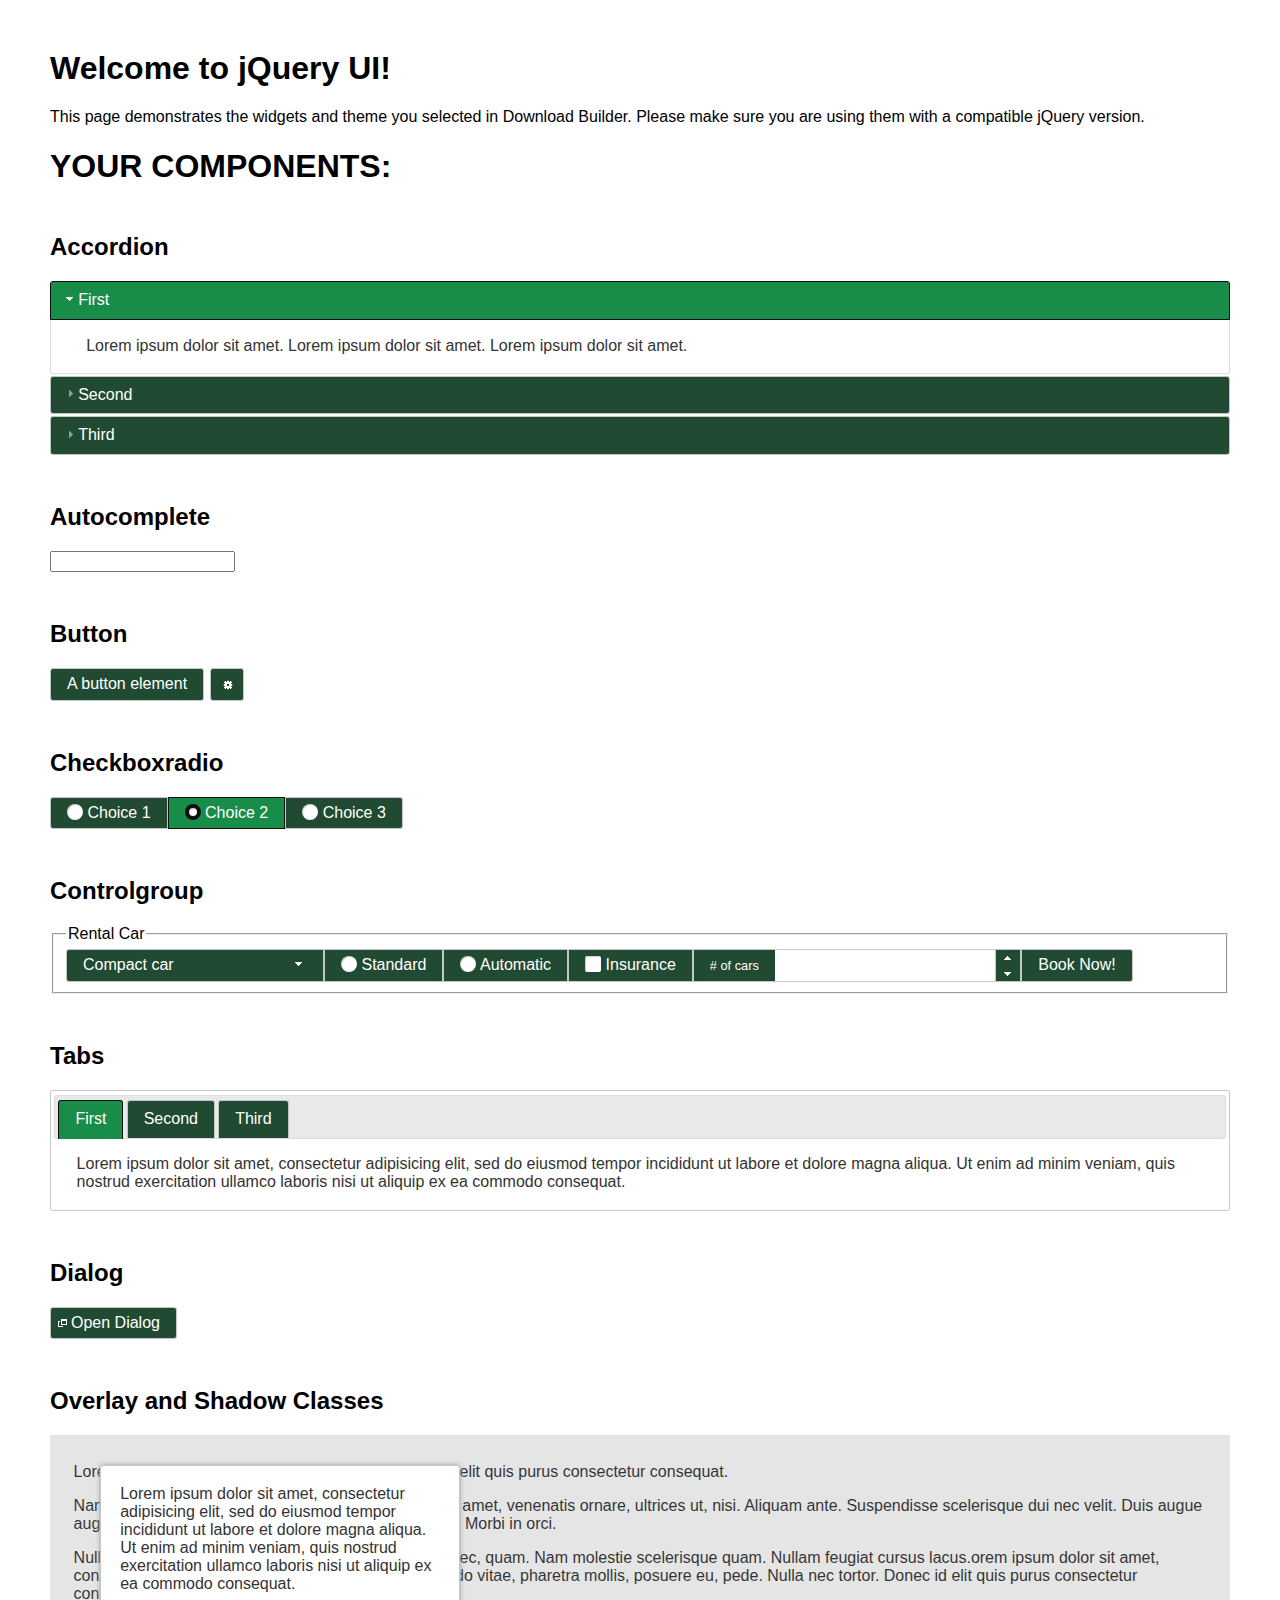
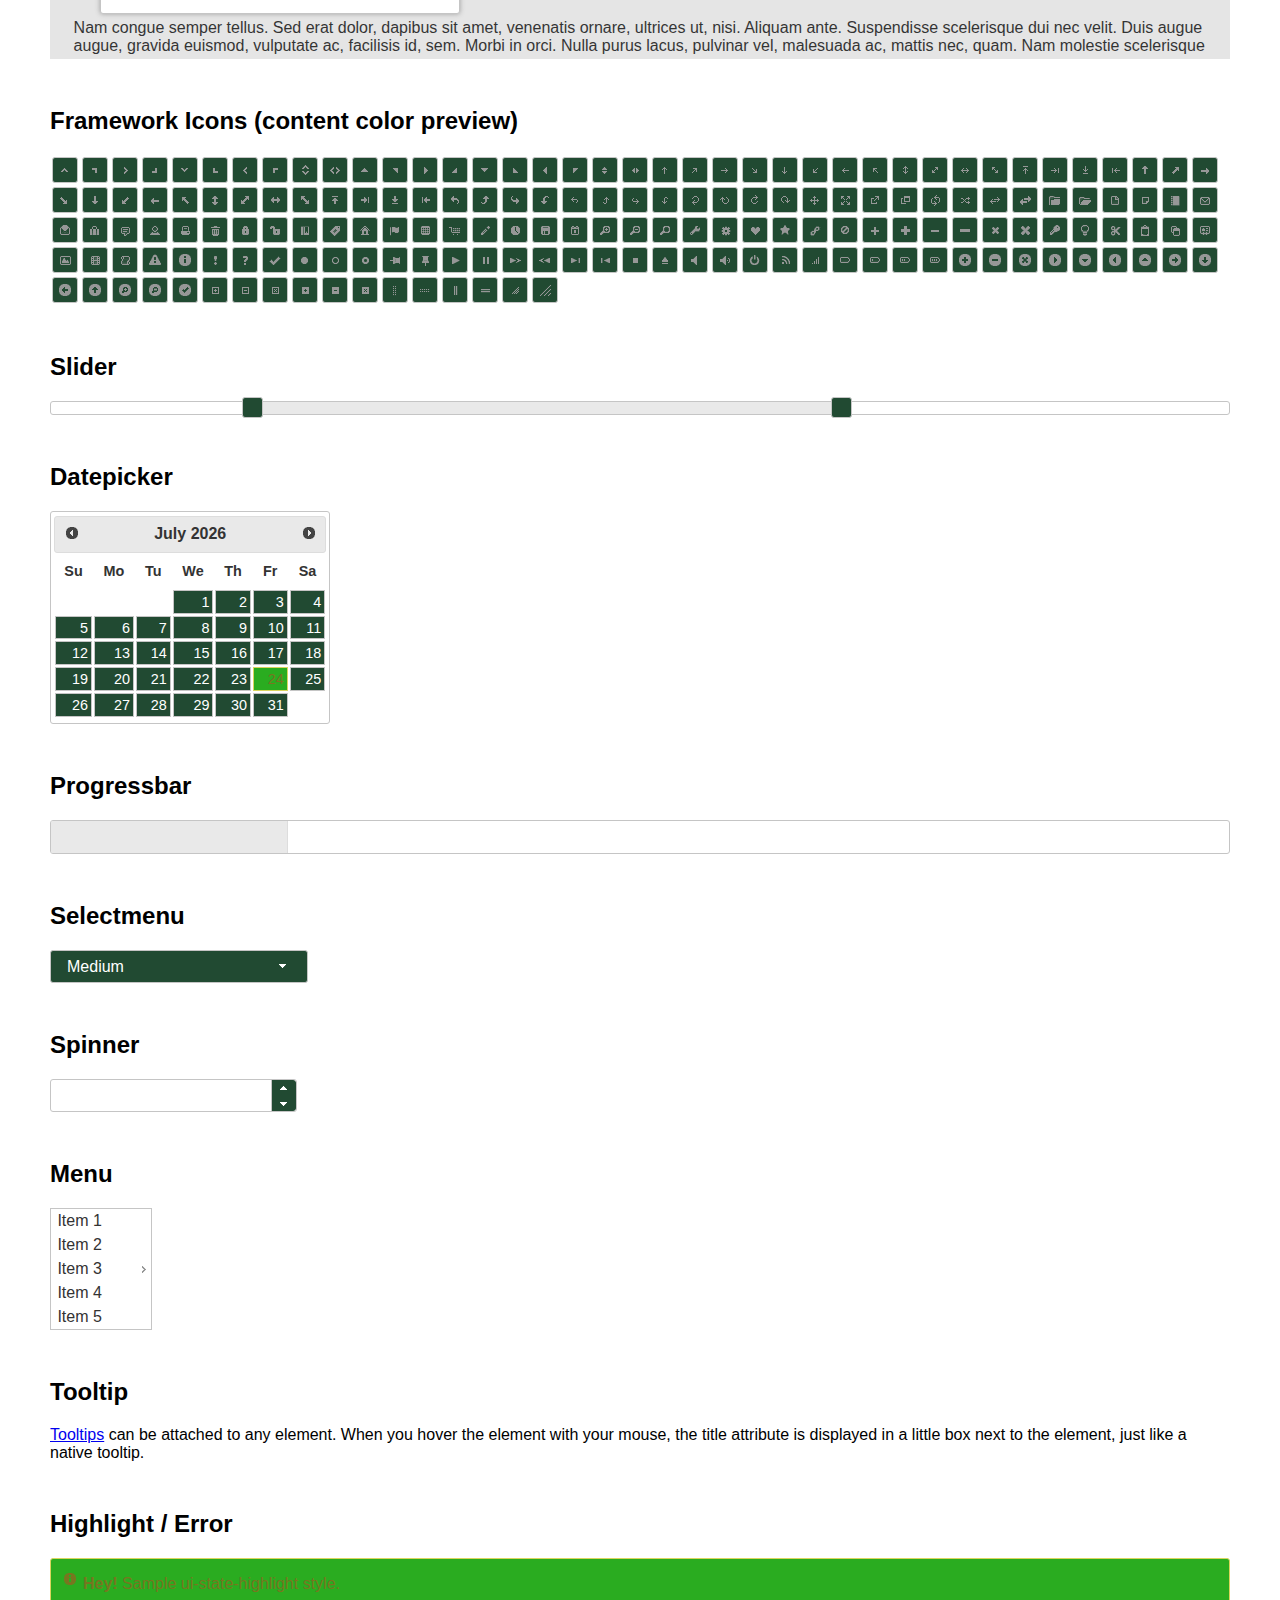
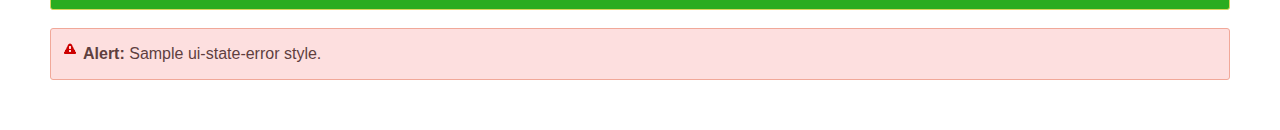
<file: assets/jquery-ui/index.html>
<!doctype html>
<html lang="us">
<head>
	<meta charset="utf-8">
	<title>jQuery UI Example Page</title>
	<link href="jquery-ui.css" rel="stylesheet">
	<style>
	body{
		font-family: "Trebuchet MS", sans-serif;
		margin: 50px;
	}
	.demoHeaders {
		margin-top: 2em;
	}
	#dialog-link {
		padding: .4em 1em .4em 20px;
		text-decoration: none;
		position: relative;
	}
	#dialog-link span.ui-icon {
		margin: 0 5px 0 0;
		position: absolute;
		left: .2em;
		top: 50%;
		margin-top: -8px;
	}
	#icons {
		margin: 0;
		padding: 0;
	}
	#icons li {
		margin: 2px;
		position: relative;
		padding: 4px 0;
		cursor: pointer;
		float: left;
		list-style: none;
	}
	#icons span.ui-icon {
		float: left;
		margin: 0 4px;
	}
	.fakewindowcontain .ui-widget-overlay {
		position: absolute;
	}
	select {
		width: 200px;
	}
	</style>
</head>
<body>

<h1>Welcome to jQuery UI!</h1>

<div class="ui-widget">
	<p>This page demonstrates the widgets and theme you selected in Download Builder. Please make sure you are using them with a compatible jQuery version.</p>
</div>

<h1>YOUR COMPONENTS:</h1>


<!-- Accordion -->
<h2 class="demoHeaders">Accordion</h2>
<div id="accordion">
	<h3>First</h3>
	<div>Lorem ipsum dolor sit amet. Lorem ipsum dolor sit amet. Lorem ipsum dolor sit amet.</div>
	<h3>Second</h3>
	<div>Phasellus mattis tincidunt nibh.</div>
	<h3>Third</h3>
	<div>Nam dui erat, auctor a, dignissim quis.</div>
</div>



<!-- Autocomplete -->
<h2 class="demoHeaders">Autocomplete</h2>
<div>
	<input id="autocomplete" title="type &quot;a&quot;">
</div>



<!-- Button -->
<h2 class="demoHeaders">Button</h2>
<button id="button">A button element</button>
<button id="button-icon">An icon-only button</button>



<!-- Checkboxradio -->
<h2 class="demoHeaders">Checkboxradio</h2>
<form style="margin-top: 1em;">
	<div id="radioset">
		<input type="radio" id="radio1" name="radio"><label for="radio1">Choice 1</label>
		<input type="radio" id="radio2" name="radio" checked="checked"><label for="radio2">Choice 2</label>
		<input type="radio" id="radio3" name="radio"><label for="radio3">Choice 3</label>
	</div>
</form>



<!-- Controlgroup -->
<h2 class="demoHeaders">Controlgroup</h2>
<fieldset>
	<legend>Rental Car</legend>
	<div id="controlgroup">
		<select id="car-type">
			<option>Compact car</option>
			<option>Midsize car</option>
			<option>Full size car</option>
			<option>SUV</option>
			<option>Luxury</option>
			<option>Truck</option>
			<option>Van</option>
		</select>
		<label for="transmission-standard">Standard</label>
		<input type="radio" name="transmission" id="transmission-standard">
		<label for="transmission-automatic">Automatic</label>
		<input type="radio" name="transmission" id="transmission-automatic">
		<label for="insurance">Insurance</label>
		<input type="checkbox" name="insurance" id="insurance">
		<label for="horizontal-spinner" class="ui-controlgroup-label"># of cars</label>
		<input id="horizontal-spinner" class="ui-spinner-input">
		<button>Book Now!</button>
	</div>
</fieldset>



<!-- Tabs -->
<h2 class="demoHeaders">Tabs</h2>
<div id="tabs">
	<ul>
		<li><a href="#tabs-1">First</a></li>
		<li><a href="#tabs-2">Second</a></li>
		<li><a href="#tabs-3">Third</a></li>
	</ul>
	<div id="tabs-1">Lorem ipsum dolor sit amet, consectetur adipisicing elit, sed do eiusmod tempor incididunt ut labore et dolore magna aliqua. Ut enim ad minim veniam, quis nostrud exercitation ullamco laboris nisi ut aliquip ex ea commodo consequat.</div>
	<div id="tabs-2">Phasellus mattis tincidunt nibh. Cras orci urna, blandit id, pretium vel, aliquet ornare, felis. Maecenas scelerisque sem non nisl. Fusce sed lorem in enim dictum bibendum.</div>
	<div id="tabs-3">Nam dui erat, auctor a, dignissim quis, sollicitudin eu, felis. Pellentesque nisi urna, interdum eget, sagittis et, consequat vestibulum, lacus. Mauris porttitor ullamcorper augue.</div>
</div>



<h2 class="demoHeaders">Dialog</h2>
<p>
	<button id="dialog-link" class="ui-button ui-corner-all ui-widget">
		<span class="ui-icon ui-icon-newwin"></span>Open Dialog
	</button>
</p>

<h2 class="demoHeaders">Overlay and Shadow Classes</h2>
<div style="position: relative; width: 96%; height: 200px; padding:1% 2%; overflow:hidden;" class="fakewindowcontain">
	<p>Lorem ipsum dolor sit amet,  Nulla nec tortor. Donec id elit quis purus consectetur consequat. </p><p>Nam congue semper tellus. Sed erat dolor, dapibus sit amet, venenatis ornare, ultrices ut, nisi. Aliquam ante. Suspendisse scelerisque dui nec velit. Duis augue augue, gravida euismod, vulputate ac, facilisis id, sem. Morbi in orci. </p><p>Nulla purus lacus, pulvinar vel, malesuada ac, mattis nec, quam. Nam molestie scelerisque quam. Nullam feugiat cursus lacus.orem ipsum dolor sit amet, consectetur adipiscing elit. Donec libero risus, commodo vitae, pharetra mollis, posuere eu, pede. Nulla nec tortor. Donec id elit quis purus consectetur consequat. </p><p>Nam congue semper tellus. Sed erat dolor, dapibus sit amet, venenatis ornare, ultrices ut, nisi. Aliquam ante. Suspendisse scelerisque dui nec velit. Duis augue augue, gravida euismod, vulputate ac, facilisis id, sem. Morbi in orci. Nulla purus lacus, pulvinar vel, malesuada ac, mattis nec, quam. Nam molestie scelerisque quam. </p><p>Nullam feugiat cursus lacus.orem ipsum dolor sit amet, consectetur adipiscing elit. Donec libero risus, commodo vitae, pharetra mollis, posuere eu, pede. Nulla nec tortor. Donec id elit quis purus consectetur consequat. Nam congue semper tellus. Sed erat dolor, dapibus sit amet, venenatis ornare, ultrices ut, nisi. Aliquam ante. </p><p>Suspendisse scelerisque dui nec velit. Duis augue augue, gravida euismod, vulputate ac, facilisis id, sem. Morbi in orci. Nulla purus lacus, pulvinar vel, malesuada ac, mattis nec, quam. Nam molestie scelerisque quam. Nullam feugiat cursus lacus.orem ipsum dolor sit amet, consectetur adipiscing elit. Donec libero risus, commodo vitae, pharetra mollis, posuere eu, pede. Nulla nec tortor. Donec id elit quis purus consectetur consequat. Nam congue semper tellus. Sed erat dolor, dapibus sit amet, venenatis ornare, ultrices ut, nisi. </p>

	<!-- ui-dialog -->
	<div class="ui-widget-overlay ui-front"></div>
	<div style="position: absolute; width: 320px; left: 50px; top: 30px; padding: 1.2em" class="ui-widget ui-front ui-widget-content ui-corner-all ui-widget-shadow">
		Lorem ipsum dolor sit amet, consectetur adipisicing elit, sed do eiusmod tempor incididunt ut labore et dolore magna aliqua. Ut enim ad minim veniam, quis nostrud exercitation ullamco laboris nisi ut aliquip ex ea commodo consequat.
	</div>

</div>

<!-- ui-dialog -->
<div id="dialog" title="Dialog Title">
	<p>Lorem ipsum dolor sit amet, consectetur adipisicing elit, sed do eiusmod tempor incididunt ut labore et dolore magna aliqua. Ut enim ad minim veniam, quis nostrud exercitation ullamco laboris nisi ut aliquip ex ea commodo consequat.</p>
</div>



<h2 class="demoHeaders">Framework Icons (content color preview)</h2>
<ul id="icons" class="ui-widget ui-helper-clearfix">
	<li class="ui-state-default ui-corner-all" title=".ui-icon-caret-1-n"><span class="ui-icon ui-icon-caret-1-n"></span></li>
	<li class="ui-state-default ui-corner-all" title=".ui-icon-caret-1-ne"><span class="ui-icon ui-icon-caret-1-ne"></span></li>
	<li class="ui-state-default ui-corner-all" title=".ui-icon-caret-1-e"><span class="ui-icon ui-icon-caret-1-e"></span></li>
	<li class="ui-state-default ui-corner-all" title=".ui-icon-caret-1-se"><span class="ui-icon ui-icon-caret-1-se"></span></li>
	<li class="ui-state-default ui-corner-all" title=".ui-icon-caret-1-s"><span class="ui-icon ui-icon-caret-1-s"></span></li>
	<li class="ui-state-default ui-corner-all" title=".ui-icon-caret-1-sw"><span class="ui-icon ui-icon-caret-1-sw"></span></li>
	<li class="ui-state-default ui-corner-all" title=".ui-icon-caret-1-w"><span class="ui-icon ui-icon-caret-1-w"></span></li>
	<li class="ui-state-default ui-corner-all" title=".ui-icon-caret-1-nw"><span class="ui-icon ui-icon-caret-1-nw"></span></li>
	<li class="ui-state-default ui-corner-all" title=".ui-icon-caret-2-n-s"><span class="ui-icon ui-icon-caret-2-n-s"></span></li>
	<li class="ui-state-default ui-corner-all" title=".ui-icon-caret-2-e-w"><span class="ui-icon ui-icon-caret-2-e-w"></span></li>
	<li class="ui-state-default ui-corner-all" title=".ui-icon-triangle-1-n"><span class="ui-icon ui-icon-triangle-1-n"></span></li>
	<li class="ui-state-default ui-corner-all" title=".ui-icon-triangle-1-ne"><span class="ui-icon ui-icon-triangle-1-ne"></span></li>
	<li class="ui-state-default ui-corner-all" title=".ui-icon-triangle-1-e"><span class="ui-icon ui-icon-triangle-1-e"></span></li>
	<li class="ui-state-default ui-corner-all" title=".ui-icon-triangle-1-se"><span class="ui-icon ui-icon-triangle-1-se"></span></li>
	<li class="ui-state-default ui-corner-all" title=".ui-icon-triangle-1-s"><span class="ui-icon ui-icon-triangle-1-s"></span></li>
	<li class="ui-state-default ui-corner-all" title=".ui-icon-triangle-1-sw"><span class="ui-icon ui-icon-triangle-1-sw"></span></li>
	<li class="ui-state-default ui-corner-all" title=".ui-icon-triangle-1-w"><span class="ui-icon ui-icon-triangle-1-w"></span></li>
	<li class="ui-state-default ui-corner-all" title=".ui-icon-triangle-1-nw"><span class="ui-icon ui-icon-triangle-1-nw"></span></li>
	<li class="ui-state-default ui-corner-all" title=".ui-icon-triangle-2-n-s"><span class="ui-icon ui-icon-triangle-2-n-s"></span></li>
	<li class="ui-state-default ui-corner-all" title=".ui-icon-triangle-2-e-w"><span class="ui-icon ui-icon-triangle-2-e-w"></span></li>
	<li class="ui-state-default ui-corner-all" title=".ui-icon-arrow-1-n"><span class="ui-icon ui-icon-arrow-1-n"></span></li>
	<li class="ui-state-default ui-corner-all" title=".ui-icon-arrow-1-ne"><span class="ui-icon ui-icon-arrow-1-ne"></span></li>
	<li class="ui-state-default ui-corner-all" title=".ui-icon-arrow-1-e"><span class="ui-icon ui-icon-arrow-1-e"></span></li>
	<li class="ui-state-default ui-corner-all" title=".ui-icon-arrow-1-se"><span class="ui-icon ui-icon-arrow-1-se"></span></li>
	<li class="ui-state-default ui-corner-all" title=".ui-icon-arrow-1-s"><span class="ui-icon ui-icon-arrow-1-s"></span></li>
	<li class="ui-state-default ui-corner-all" title=".ui-icon-arrow-1-sw"><span class="ui-icon ui-icon-arrow-1-sw"></span></li>
	<li class="ui-state-default ui-corner-all" title=".ui-icon-arrow-1-w"><span class="ui-icon ui-icon-arrow-1-w"></span></li>
	<li class="ui-state-default ui-corner-all" title=".ui-icon-arrow-1-nw"><span class="ui-icon ui-icon-arrow-1-nw"></span></li>
	<li class="ui-state-default ui-corner-all" title=".ui-icon-arrow-2-n-s"><span class="ui-icon ui-icon-arrow-2-n-s"></span></li>
	<li class="ui-state-default ui-corner-all" title=".ui-icon-arrow-2-ne-sw"><span class="ui-icon ui-icon-arrow-2-ne-sw"></span></li>
	<li class="ui-state-default ui-corner-all" title=".ui-icon-arrow-2-e-w"><span class="ui-icon ui-icon-arrow-2-e-w"></span></li>
	<li class="ui-state-default ui-corner-all" title=".ui-icon-arrow-2-se-nw"><span class="ui-icon ui-icon-arrow-2-se-nw"></span></li>
	<li class="ui-state-default ui-corner-all" title=".ui-icon-arrowstop-1-n"><span class="ui-icon ui-icon-arrowstop-1-n"></span></li>
	<li class="ui-state-default ui-corner-all" title=".ui-icon-arrowstop-1-e"><span class="ui-icon ui-icon-arrowstop-1-e"></span></li>
	<li class="ui-state-default ui-corner-all" title=".ui-icon-arrowstop-1-s"><span class="ui-icon ui-icon-arrowstop-1-s"></span></li>
	<li class="ui-state-default ui-corner-all" title=".ui-icon-arrowstop-1-w"><span class="ui-icon ui-icon-arrowstop-1-w"></span></li>
	<li class="ui-state-default ui-corner-all" title=".ui-icon-arrowthick-1-n"><span class="ui-icon ui-icon-arrowthick-1-n"></span></li>
	<li class="ui-state-default ui-corner-all" title=".ui-icon-arrowthick-1-ne"><span class="ui-icon ui-icon-arrowthick-1-ne"></span></li>
	<li class="ui-state-default ui-corner-all" title=".ui-icon-arrowthick-1-e"><span class="ui-icon ui-icon-arrowthick-1-e"></span></li>
	<li class="ui-state-default ui-corner-all" title=".ui-icon-arrowthick-1-se"><span class="ui-icon ui-icon-arrowthick-1-se"></span></li>
	<li class="ui-state-default ui-corner-all" title=".ui-icon-arrowthick-1-s"><span class="ui-icon ui-icon-arrowthick-1-s"></span></li>
	<li class="ui-state-default ui-corner-all" title=".ui-icon-arrowthick-1-sw"><span class="ui-icon ui-icon-arrowthick-1-sw"></span></li>
	<li class="ui-state-default ui-corner-all" title=".ui-icon-arrowthick-1-w"><span class="ui-icon ui-icon-arrowthick-1-w"></span></li>
	<li class="ui-state-default ui-corner-all" title=".ui-icon-arrowthick-1-nw"><span class="ui-icon ui-icon-arrowthick-1-nw"></span></li>
	<li class="ui-state-default ui-corner-all" title=".ui-icon-arrowthick-2-n-s"><span class="ui-icon ui-icon-arrowthick-2-n-s"></span></li>
	<li class="ui-state-default ui-corner-all" title=".ui-icon-arrowthick-2-ne-sw"><span class="ui-icon ui-icon-arrowthick-2-ne-sw"></span></li>
	<li class="ui-state-default ui-corner-all" title=".ui-icon-arrowthick-2-e-w"><span class="ui-icon ui-icon-arrowthick-2-e-w"></span></li>
	<li class="ui-state-default ui-corner-all" title=".ui-icon-arrowthick-2-se-nw"><span class="ui-icon ui-icon-arrowthick-2-se-nw"></span></li>
	<li class="ui-state-default ui-corner-all" title=".ui-icon-arrowthickstop-1-n"><span class="ui-icon ui-icon-arrowthickstop-1-n"></span></li>
	<li class="ui-state-default ui-corner-all" title=".ui-icon-arrowthickstop-1-e"><span class="ui-icon ui-icon-arrowthickstop-1-e"></span></li>
	<li class="ui-state-default ui-corner-all" title=".ui-icon-arrowthickstop-1-s"><span class="ui-icon ui-icon-arrowthickstop-1-s"></span></li>
	<li class="ui-state-default ui-corner-all" title=".ui-icon-arrowthickstop-1-w"><span class="ui-icon ui-icon-arrowthickstop-1-w"></span></li>
	<li class="ui-state-default ui-corner-all" title=".ui-icon-arrowreturnthick-1-w"><span class="ui-icon ui-icon-arrowreturnthick-1-w"></span></li>
	<li class="ui-state-default ui-corner-all" title=".ui-icon-arrowreturnthick-1-n"><span class="ui-icon ui-icon-arrowreturnthick-1-n"></span></li>
	<li class="ui-state-default ui-corner-all" title=".ui-icon-arrowreturnthick-1-e"><span class="ui-icon ui-icon-arrowreturnthick-1-e"></span></li>
	<li class="ui-state-default ui-corner-all" title=".ui-icon-arrowreturnthick-1-s"><span class="ui-icon ui-icon-arrowreturnthick-1-s"></span></li>
	<li class="ui-state-default ui-corner-all" title=".ui-icon-arrowreturn-1-w"><span class="ui-icon ui-icon-arrowreturn-1-w"></span></li>
	<li class="ui-state-default ui-corner-all" title=".ui-icon-arrowreturn-1-n"><span class="ui-icon ui-icon-arrowreturn-1-n"></span></li>
	<li class="ui-state-default ui-corner-all" title=".ui-icon-arrowreturn-1-e"><span class="ui-icon ui-icon-arrowreturn-1-e"></span></li>
	<li class="ui-state-default ui-corner-all" title=".ui-icon-arrowreturn-1-s"><span class="ui-icon ui-icon-arrowreturn-1-s"></span></li>
	<li class="ui-state-default ui-corner-all" title=".ui-icon-arrowrefresh-1-w"><span class="ui-icon ui-icon-arrowrefresh-1-w"></span></li>
	<li class="ui-state-default ui-corner-all" title=".ui-icon-arrowrefresh-1-n"><span class="ui-icon ui-icon-arrowrefresh-1-n"></span></li>
	<li class="ui-state-default ui-corner-all" title=".ui-icon-arrowrefresh-1-e"><span class="ui-icon ui-icon-arrowrefresh-1-e"></span></li>
	<li class="ui-state-default ui-corner-all" title=".ui-icon-arrowrefresh-1-s"><span class="ui-icon ui-icon-arrowrefresh-1-s"></span></li>
	<li class="ui-state-default ui-corner-all" title=".ui-icon-arrow-4"><span class="ui-icon ui-icon-arrow-4"></span></li>
	<li class="ui-state-default ui-corner-all" title=".ui-icon-arrow-4-diag"><span class="ui-icon ui-icon-arrow-4-diag"></span></li>
	<li class="ui-state-default ui-corner-all" title=".ui-icon-extlink"><span class="ui-icon ui-icon-extlink"></span></li>
	<li class="ui-state-default ui-corner-all" title=".ui-icon-newwin"><span class="ui-icon ui-icon-newwin"></span></li>
	<li class="ui-state-default ui-corner-all" title=".ui-icon-refresh"><span class="ui-icon ui-icon-refresh"></span></li>
	<li class="ui-state-default ui-corner-all" title=".ui-icon-shuffle"><span class="ui-icon ui-icon-shuffle"></span></li>
	<li class="ui-state-default ui-corner-all" title=".ui-icon-transfer-e-w"><span class="ui-icon ui-icon-transfer-e-w"></span></li>
	<li class="ui-state-default ui-corner-all" title=".ui-icon-transferthick-e-w"><span class="ui-icon ui-icon-transferthick-e-w"></span></li>
	<li class="ui-state-default ui-corner-all" title=".ui-icon-folder-collapsed"><span class="ui-icon ui-icon-folder-collapsed"></span></li>
	<li class="ui-state-default ui-corner-all" title=".ui-icon-folder-open"><span class="ui-icon ui-icon-folder-open"></span></li>
	<li class="ui-state-default ui-corner-all" title=".ui-icon-document"><span class="ui-icon ui-icon-document"></span></li>
	<li class="ui-state-default ui-corner-all" title=".ui-icon-document-b"><span class="ui-icon ui-icon-document-b"></span></li>
	<li class="ui-state-default ui-corner-all" title=".ui-icon-note"><span class="ui-icon ui-icon-note"></span></li>
	<li class="ui-state-default ui-corner-all" title=".ui-icon-mail-closed"><span class="ui-icon ui-icon-mail-closed"></span></li>
	<li class="ui-state-default ui-corner-all" title=".ui-icon-mail-open"><span class="ui-icon ui-icon-mail-open"></span></li>
	<li class="ui-state-default ui-corner-all" title=".ui-icon-suitcase"><span class="ui-icon ui-icon-suitcase"></span></li>
	<li class="ui-state-default ui-corner-all" title=".ui-icon-comment"><span class="ui-icon ui-icon-comment"></span></li>
	<li class="ui-state-default ui-corner-all" title=".ui-icon-person"><span class="ui-icon ui-icon-person"></span></li>
	<li class="ui-state-default ui-corner-all" title=".ui-icon-print"><span class="ui-icon ui-icon-print"></span></li>
	<li class="ui-state-default ui-corner-all" title=".ui-icon-trash"><span class="ui-icon ui-icon-trash"></span></li>
	<li class="ui-state-default ui-corner-all" title=".ui-icon-locked"><span class="ui-icon ui-icon-locked"></span></li>
	<li class="ui-state-default ui-corner-all" title=".ui-icon-unlocked"><span class="ui-icon ui-icon-unlocked"></span></li>
	<li class="ui-state-default ui-corner-all" title=".ui-icon-bookmark"><span class="ui-icon ui-icon-bookmark"></span></li>
	<li class="ui-state-default ui-corner-all" title=".ui-icon-tag"><span class="ui-icon ui-icon-tag"></span></li>
	<li class="ui-state-default ui-corner-all" title=".ui-icon-home"><span class="ui-icon ui-icon-home"></span></li>
	<li class="ui-state-default ui-corner-all" title=".ui-icon-flag"><span class="ui-icon ui-icon-flag"></span></li>
	<li class="ui-state-default ui-corner-all" title=".ui-icon-calculator"><span class="ui-icon ui-icon-calculator"></span></li>
	<li class="ui-state-default ui-corner-all" title=".ui-icon-cart"><span class="ui-icon ui-icon-cart"></span></li>
	<li class="ui-state-default ui-corner-all" title=".ui-icon-pencil"><span class="ui-icon ui-icon-pencil"></span></li>
	<li class="ui-state-default ui-corner-all" title=".ui-icon-clock"><span class="ui-icon ui-icon-clock"></span></li>
	<li class="ui-state-default ui-corner-all" title=".ui-icon-disk"><span class="ui-icon ui-icon-disk"></span></li>
	<li class="ui-state-default ui-corner-all" title=".ui-icon-calendar"><span class="ui-icon ui-icon-calendar"></span></li>
	<li class="ui-state-default ui-corner-all" title=".ui-icon-zoomin"><span class="ui-icon ui-icon-zoomin"></span></li>
	<li class="ui-state-default ui-corner-all" title=".ui-icon-zoomout"><span class="ui-icon ui-icon-zoomout"></span></li>
	<li class="ui-state-default ui-corner-all" title=".ui-icon-search"><span class="ui-icon ui-icon-search"></span></li>
	<li class="ui-state-default ui-corner-all" title=".ui-icon-wrench"><span class="ui-icon ui-icon-wrench"></span></li>
	<li class="ui-state-default ui-corner-all" title=".ui-icon-gear"><span class="ui-icon ui-icon-gear"></span></li>
	<li class="ui-state-default ui-corner-all" title=".ui-icon-heart"><span class="ui-icon ui-icon-heart"></span></li>
	<li class="ui-state-default ui-corner-all" title=".ui-icon-star"><span class="ui-icon ui-icon-star"></span></li>
	<li class="ui-state-default ui-corner-all" title=".ui-icon-link"><span class="ui-icon ui-icon-link"></span></li>
	<li class="ui-state-default ui-corner-all" title=".ui-icon-cancel"><span class="ui-icon ui-icon-cancel"></span></li>
	<li class="ui-state-default ui-corner-all" title=".ui-icon-plus"><span class="ui-icon ui-icon-plus"></span></li>
	<li class="ui-state-default ui-corner-all" title=".ui-icon-plusthick"><span class="ui-icon ui-icon-plusthick"></span></li>
	<li class="ui-state-default ui-corner-all" title=".ui-icon-minus"><span class="ui-icon ui-icon-minus"></span></li>
	<li class="ui-state-default ui-corner-all" title=".ui-icon-minusthick"><span class="ui-icon ui-icon-minusthick"></span></li>
	<li class="ui-state-default ui-corner-all" title=".ui-icon-close"><span class="ui-icon ui-icon-close"></span></li>
	<li class="ui-state-default ui-corner-all" title=".ui-icon-closethick"><span class="ui-icon ui-icon-closethick"></span></li>
	<li class="ui-state-default ui-corner-all" title=".ui-icon-key"><span class="ui-icon ui-icon-key"></span></li>
	<li class="ui-state-default ui-corner-all" title=".ui-icon-lightbulb"><span class="ui-icon ui-icon-lightbulb"></span></li>
	<li class="ui-state-default ui-corner-all" title=".ui-icon-scissors"><span class="ui-icon ui-icon-scissors"></span></li>
	<li class="ui-state-default ui-corner-all" title=".ui-icon-clipboard"><span class="ui-icon ui-icon-clipboard"></span></li>
	<li class="ui-state-default ui-corner-all" title=".ui-icon-copy"><span class="ui-icon ui-icon-copy"></span></li>
	<li class="ui-state-default ui-corner-all" title=".ui-icon-contact"><span class="ui-icon ui-icon-contact"></span></li>
	<li class="ui-state-default ui-corner-all" title=".ui-icon-image"><span class="ui-icon ui-icon-image"></span></li>
	<li class="ui-state-default ui-corner-all" title=".ui-icon-video"><span class="ui-icon ui-icon-video"></span></li>
	<li class="ui-state-default ui-corner-all" title=".ui-icon-script"><span class="ui-icon ui-icon-script"></span></li>
	<li class="ui-state-default ui-corner-all" title=".ui-icon-alert"><span class="ui-icon ui-icon-alert"></span></li>
	<li class="ui-state-default ui-corner-all" title=".ui-icon-info"><span class="ui-icon ui-icon-info"></span></li>
	<li class="ui-state-default ui-corner-all" title=".ui-icon-notice"><span class="ui-icon ui-icon-notice"></span></li>
	<li class="ui-state-default ui-corner-all" title=".ui-icon-help"><span class="ui-icon ui-icon-help"></span></li>
	<li class="ui-state-default ui-corner-all" title=".ui-icon-check"><span class="ui-icon ui-icon-check"></span></li>
	<li class="ui-state-default ui-corner-all" title=".ui-icon-bullet"><span class="ui-icon ui-icon-bullet"></span></li>
	<li class="ui-state-default ui-corner-all" title=".ui-icon-radio-off"><span class="ui-icon ui-icon-radio-off"></span></li>
	<li class="ui-state-default ui-corner-all" title=".ui-icon-radio-on"><span class="ui-icon ui-icon-radio-on"></span></li>
	<li class="ui-state-default ui-corner-all" title=".ui-icon-pin-w"><span class="ui-icon ui-icon-pin-w"></span></li>
	<li class="ui-state-default ui-corner-all" title=".ui-icon-pin-s"><span class="ui-icon ui-icon-pin-s"></span></li>
	<li class="ui-state-default ui-corner-all" title=".ui-icon-play"><span class="ui-icon ui-icon-play"></span></li>
	<li class="ui-state-default ui-corner-all" title=".ui-icon-pause"><span class="ui-icon ui-icon-pause"></span></li>
	<li class="ui-state-default ui-corner-all" title=".ui-icon-seek-next"><span class="ui-icon ui-icon-seek-next"></span></li>
	<li class="ui-state-default ui-corner-all" title=".ui-icon-seek-prev"><span class="ui-icon ui-icon-seek-prev"></span></li>
	<li class="ui-state-default ui-corner-all" title=".ui-icon-seek-end"><span class="ui-icon ui-icon-seek-end"></span></li>
	<li class="ui-state-default ui-corner-all" title=".ui-icon-seek-first"><span class="ui-icon ui-icon-seek-first"></span></li>
	<li class="ui-state-default ui-corner-all" title=".ui-icon-stop"><span class="ui-icon ui-icon-stop"></span></li>
	<li class="ui-state-default ui-corner-all" title=".ui-icon-eject"><span class="ui-icon ui-icon-eject"></span></li>
	<li class="ui-state-default ui-corner-all" title=".ui-icon-volume-off"><span class="ui-icon ui-icon-volume-off"></span></li>
	<li class="ui-state-default ui-corner-all" title=".ui-icon-volume-on"><span class="ui-icon ui-icon-volume-on"></span></li>
	<li class="ui-state-default ui-corner-all" title=".ui-icon-power"><span class="ui-icon ui-icon-power"></span></li>
	<li class="ui-state-default ui-corner-all" title=".ui-icon-signal-diag"><span class="ui-icon ui-icon-signal-diag"></span></li>
	<li class="ui-state-default ui-corner-all" title=".ui-icon-signal"><span class="ui-icon ui-icon-signal"></span></li>
	<li class="ui-state-default ui-corner-all" title=".ui-icon-battery-0"><span class="ui-icon ui-icon-battery-0"></span></li>
	<li class="ui-state-default ui-corner-all" title=".ui-icon-battery-1"><span class="ui-icon ui-icon-battery-1"></span></li>
	<li class="ui-state-default ui-corner-all" title=".ui-icon-battery-2"><span class="ui-icon ui-icon-battery-2"></span></li>
	<li class="ui-state-default ui-corner-all" title=".ui-icon-battery-3"><span class="ui-icon ui-icon-battery-3"></span></li>
	<li class="ui-state-default ui-corner-all" title=".ui-icon-circle-plus"><span class="ui-icon ui-icon-circle-plus"></span></li>
	<li class="ui-state-default ui-corner-all" title=".ui-icon-circle-minus"><span class="ui-icon ui-icon-circle-minus"></span></li>
	<li class="ui-state-default ui-corner-all" title=".ui-icon-circle-close"><span class="ui-icon ui-icon-circle-close"></span></li>
	<li class="ui-state-default ui-corner-all" title=".ui-icon-circle-triangle-e"><span class="ui-icon ui-icon-circle-triangle-e"></span></li>
	<li class="ui-state-default ui-corner-all" title=".ui-icon-circle-triangle-s"><span class="ui-icon ui-icon-circle-triangle-s"></span></li>
	<li class="ui-state-default ui-corner-all" title=".ui-icon-circle-triangle-w"><span class="ui-icon ui-icon-circle-triangle-w"></span></li>
	<li class="ui-state-default ui-corner-all" title=".ui-icon-circle-triangle-n"><span class="ui-icon ui-icon-circle-triangle-n"></span></li>
	<li class="ui-state-default ui-corner-all" title=".ui-icon-circle-arrow-e"><span class="ui-icon ui-icon-circle-arrow-e"></span></li>
	<li class="ui-state-default ui-corner-all" title=".ui-icon-circle-arrow-s"><span class="ui-icon ui-icon-circle-arrow-s"></span></li>
	<li class="ui-state-default ui-corner-all" title=".ui-icon-circle-arrow-w"><span class="ui-icon ui-icon-circle-arrow-w"></span></li>
	<li class="ui-state-default ui-corner-all" title=".ui-icon-circle-arrow-n"><span class="ui-icon ui-icon-circle-arrow-n"></span></li>
	<li class="ui-state-default ui-corner-all" title=".ui-icon-circle-zoomin"><span class="ui-icon ui-icon-circle-zoomin"></span></li>
	<li class="ui-state-default ui-corner-all" title=".ui-icon-circle-zoomout"><span class="ui-icon ui-icon-circle-zoomout"></span></li>
	<li class="ui-state-default ui-corner-all" title=".ui-icon-circle-check"><span class="ui-icon ui-icon-circle-check"></span></li>
	<li class="ui-state-default ui-corner-all" title=".ui-icon-circlesmall-plus"><span class="ui-icon ui-icon-circlesmall-plus"></span></li>
	<li class="ui-state-default ui-corner-all" title=".ui-icon-circlesmall-minus"><span class="ui-icon ui-icon-circlesmall-minus"></span></li>
	<li class="ui-state-default ui-corner-all" title=".ui-icon-circlesmall-close"><span class="ui-icon ui-icon-circlesmall-close"></span></li>
	<li class="ui-state-default ui-corner-all" title=".ui-icon-squaresmall-plus"><span class="ui-icon ui-icon-squaresmall-plus"></span></li>
	<li class="ui-state-default ui-corner-all" title=".ui-icon-squaresmall-minus"><span class="ui-icon ui-icon-squaresmall-minus"></span></li>
	<li class="ui-state-default ui-corner-all" title=".ui-icon-squaresmall-close"><span class="ui-icon ui-icon-squaresmall-close"></span></li>
	<li class="ui-state-default ui-corner-all" title=".ui-icon-grip-dotted-vertical"><span class="ui-icon ui-icon-grip-dotted-vertical"></span></li>
	<li class="ui-state-default ui-corner-all" title=".ui-icon-grip-dotted-horizontal"><span class="ui-icon ui-icon-grip-dotted-horizontal"></span></li>
	<li class="ui-state-default ui-corner-all" title=".ui-icon-grip-solid-vertical"><span class="ui-icon ui-icon-grip-solid-vertical"></span></li>
	<li class="ui-state-default ui-corner-all" title=".ui-icon-grip-solid-horizontal"><span class="ui-icon ui-icon-grip-solid-horizontal"></span></li>
	<li class="ui-state-default ui-corner-all" title=".ui-icon-gripsmall-diagonal-se"><span class="ui-icon ui-icon-gripsmall-diagonal-se"></span></li>
	<li class="ui-state-default ui-corner-all" title=".ui-icon-grip-diagonal-se"><span class="ui-icon ui-icon-grip-diagonal-se"></span></li>
</ul>


<!-- Slider -->
<h2 class="demoHeaders">Slider</h2>
<div id="slider"></div>



<!-- Datepicker -->
<h2 class="demoHeaders">Datepicker</h2>
<div id="datepicker"></div>



<!-- Progressbar -->
<h2 class="demoHeaders">Progressbar</h2>
<div id="progressbar"></div>



<!-- Progressbar -->
<h2 class="demoHeaders">Selectmenu</h2>
<select id="selectmenu">
	<option>Slower</option>
	<option>Slow</option>
	<option selected="selected">Medium</option>
	<option>Fast</option>
	<option>Faster</option>
</select>



<!-- Spinner -->
<h2 class="demoHeaders">Spinner</h2>
<input id="spinner">



<!-- Menu -->
<h2 class="demoHeaders">Menu</h2>
<ul style="width:100px;" id="menu">
	<li><div>Item 1</div></li>
	<li><div>Item 2</div></li>
	<li><div>Item 3</div>
		<ul>
			<li><div>Item 3-1</div></li>
			<li><div>Item 3-2</div></li>
			<li><div>Item 3-3</div></li>
			<li><div>Item 3-4</div></li>
			<li><div>Item 3-5</div></li>
		</ul>
	</li>
	<li><div>Item 4</div></li>
	<li><div>Item 5</div></li>
</ul>



<!-- Tooltip -->
<h2 class="demoHeaders">Tooltip</h2>
<p id="tooltip">
	<a href="#" title="That&apos;s what this widget is">Tooltips</a> can be attached to any element. When you hover
the element with your mouse, the title attribute is displayed in a little box next to the element, just like a native tooltip.
</p>


<!-- Highlight / Error -->
<h2 class="demoHeaders">Highlight / Error</h2>
<div class="ui-widget">
	<div class="ui-state-highlight ui-corner-all" style="margin-top: 20px; padding: 0 .7em;">
		<p><span class="ui-icon ui-icon-info" style="float: left; margin-right: .3em;"></span>
		<strong>Hey!</strong> Sample ui-state-highlight style.</p>
	</div>
</div>
<br>
<div class="ui-widget">
	<div class="ui-state-error ui-corner-all" style="padding: 0 .7em;">
		<p><span class="ui-icon ui-icon-alert" style="float: left; margin-right: .3em;"></span>
		<strong>Alert:</strong> Sample ui-state-error style.</p>
	</div>
</div>

<script src="external/jquery/jquery.js"></script>
<script src="jquery-ui.js"></script>
<script>

$( "#accordion" ).accordion();



var availableTags = [
	"ActionScript",
	"AppleScript",
	"Asp",
	"BASIC",
	"C",
	"C++",
	"Clojure",
	"COBOL",
	"ColdFusion",
	"Erlang",
	"Fortran",
	"Groovy",
	"Haskell",
	"Java",
	"JavaScript",
	"Lisp",
	"Perl",
	"PHP",
	"Python",
	"Ruby",
	"Scala",
	"Scheme"
];
$( "#autocomplete" ).autocomplete({
	source: availableTags
});



$( "#button" ).button();
$( "#button-icon" ).button({
	icon: "ui-icon-gear",
	showLabel: false
});



$( "#radioset" ).buttonset();



$( "#controlgroup" ).controlgroup();



$( "#tabs" ).tabs();



$( "#dialog" ).dialog({
	autoOpen: false,
	width: 400,
	buttons: [
		{
			text: "Ok",
			click: function() {
				$( this ).dialog( "close" );
			}
		},
		{
			text: "Cancel",
			click: function() {
				$( this ).dialog( "close" );
			}
		}
	]
});

// Link to open the dialog
$( "#dialog-link" ).click(function( event ) {
	$( "#dialog" ).dialog( "open" );
	event.preventDefault();
});



$( "#datepicker" ).datepicker({
	inline: true
});



$( "#slider" ).slider({
	range: true,
	values: [ 17, 67 ]
});



$( "#progressbar" ).progressbar({
	value: 20
});



$( "#spinner" ).spinner();



$( "#menu" ).menu();



$( "#tooltip" ).tooltip();



$( "#selectmenu" ).selectmenu();


// Hover states on the static widgets
$( "#dialog-link, #icons li" ).hover(
	function() {
		$( this ).addClass( "ui-state-hover" );
	},
	function() {
		$( this ).removeClass( "ui-state-hover" );
	}
);
</script>
</body>
</html>
</file>
